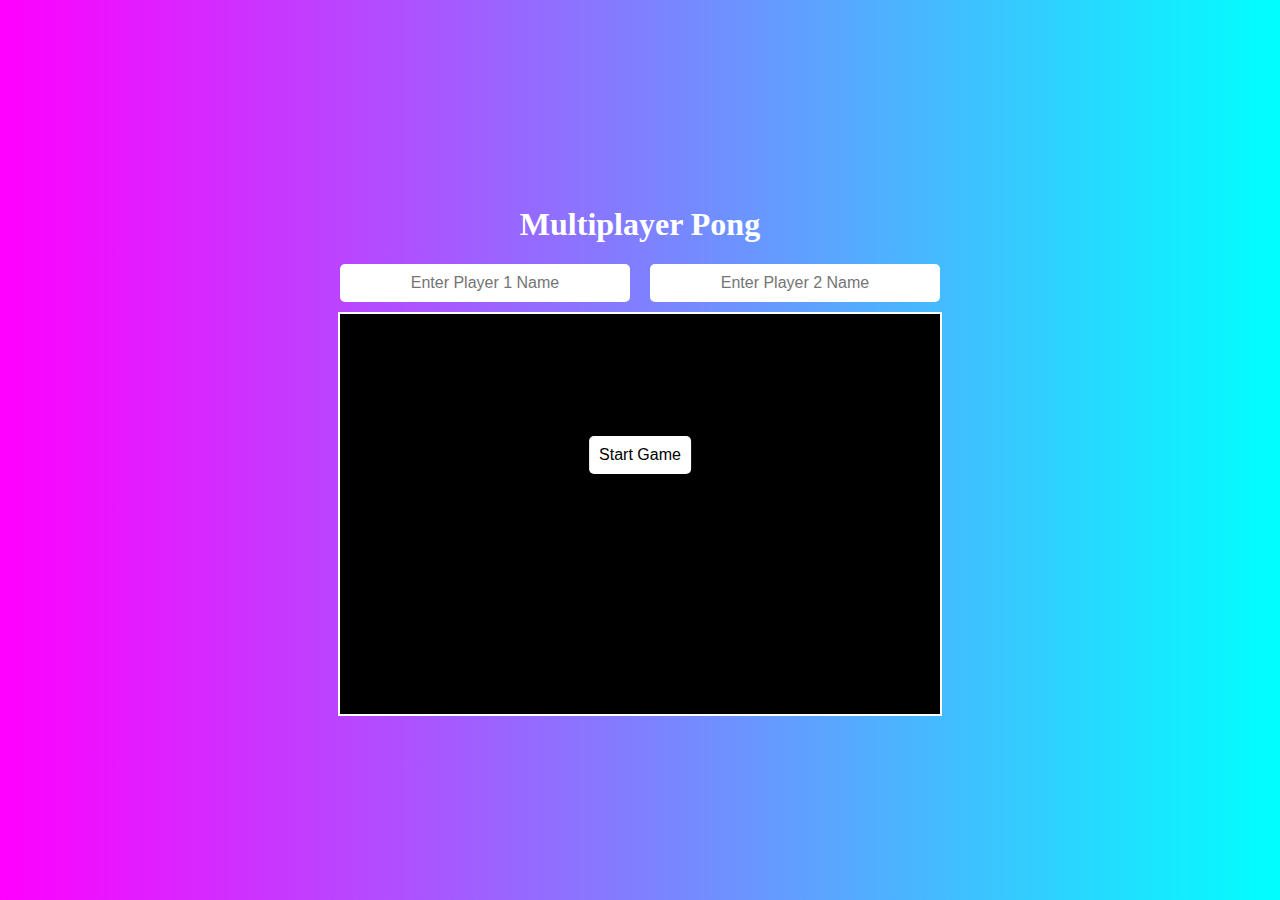
<file: Pong Game/index.html>
<!DOCTYPE html>
<html lang="en">
<head>
    <meta charset="UTF-8">
    <meta name="viewport" content="width=device-width, initial-scale=1.0">
    <title>Multiplayer Pong</title>
    
    <link rel="icon" type="image/png" href="https://cdn-icons-png.flaticon.com/512/742/742751.png">

    <style>
        body {
            margin: 0;
            background: linear-gradient(to right, #ff00ff, #00ffff);
            display: flex;
            flex-direction: column;
            align-items: center;
            justify-content: center;
            height: 100vh;
            overflow: hidden;
            color: white;
            text-align: center;
        }
        canvas {
            background: black;
            border: 2px solid white;
        }
        .game-over, .start-screen {
            display: none;
            position: absolute;
            top: 50%;
            left: 50%;
            transform: translate(-50%, -50%);
            background: rgba(0, 0, 0, 0.8);
            padding: 20px;
            text-align: center;
            border-radius: 10px;
        }
        .start-btn, .retry-btn {
            margin-top: 10px;
            padding: 10px;
            background: white;
            color: black;
            border: none;
            cursor: pointer;
            font-size: 16px;
            border-radius: 5px;
        }
        .start-btn:hover, .retry-btn:hover {
            background: lightgray;
        }
        .player-names {
            display: flex;
            justify-content: space-between;
            width: 600px;
            margin-bottom: 10px;
        }
        .player-names input {
            width: 45%;
            padding: 10px;
            font-size: 16px;
            border-radius: 5px;
            border: none;
            text-align: center;
        }
    </style>
</head>
<body>
    <h1>Multiplayer Pong</h1>
    <div class="player-names">
        <input type="text" id="player1" placeholder="Enter Player 1 Name">
        <input type="text" id="player2" placeholder="Enter Player 2 Name">
    </div>
    <canvas id="gameCanvas" width="600" height="400"></canvas>
    <div class="start-screen" id="startScreen">
        <button class="start-btn" onclick="startGame()">Start Game</button>
    </div>
    <div class="game-over" id="gameOverScreen">
        <h2 id="winnerText"></h2>
        <button class="retry-btn" onclick="retryGame()">Retry</button>
    </div>

    <script>
        const canvas = document.getElementById("gameCanvas");
        const ctx = canvas.getContext("2d");
        const gameOverScreen = document.getElementById("gameOverScreen");
        const winnerText = document.getElementById("winnerText");
        const player1Input = document.getElementById("player1");
        const player2Input = document.getElementById("player2");
        const startScreen = document.getElementById("startScreen");

        let ball = { x: 300, y: 200, dx: 4, dy: 4, radius: 10 };
        let paddle1Y = 150, paddle2Y = 150;
        const paddleHeight = 120, paddleWidth = 20;
        let gameRunning = false;
        let activePaddle = ball.dx < 0 ? 1 : 2;
        let paddle1DY = 0, paddle2DY = 0;

        document.addEventListener("keydown", (e) => {
            if (e.key === "ArrowUp") paddle2DY = -5;
            if (e.key === "ArrowDown") paddle2DY = 5;
            if (e.key === "w") paddle1DY = -5;
            if (e.key === "s") paddle1DY = 5;
        });
        
        document.addEventListener("keyup", (e) => {
            if (e.key === "ArrowUp" || e.key === "ArrowDown") paddle2DY = 0;
            if (e.key === "w" || e.key === "s") paddle1DY = 0;
        });

        canvas.addEventListener("mousemove", (e) => {
            const rect = canvas.getBoundingClientRect();
            const y = e.clientY - rect.top - paddleHeight / 2;
            if (activePaddle === 1) paddle1Y = Math.max(0, Math.min(canvas.height - paddleHeight, y));
            if (activePaddle === 2) paddle2Y = Math.max(0, Math.min(canvas.height - paddleHeight, y));
        });

        function gameLoop() {
            if (!gameRunning) return;
            paddle1Y += paddle1DY;
            paddle2Y += paddle2DY;

            ball.x += ball.dx;
            ball.y += ball.dy;

            if (ball.y <= 0 || ball.y >= canvas.height) ball.dy *= -1;
            activePaddle = ball.dx < 0 ? 1 : 2;

            if ((ball.x <= 30 && activePaddle === 1 && ball.y >= paddle1Y && ball.y <= paddle1Y + paddleHeight) ||
                (ball.x >= canvas.width - 30 && activePaddle === 2 && ball.y >= paddle2Y && ball.y <= paddle2Y + paddleHeight)) {
                ball.dx *= -1;
            }

            if (ball.x < 0) gameOver(player2Input.value || "Right Player");
            if (ball.x > canvas.width) gameOver(player1Input.value || "Left Player");

            ctx.clearRect(0, 0, canvas.width, canvas.height);
            ctx.fillStyle = "black";
            ctx.fillRect(0, 0, canvas.width, canvas.height);
            ctx.fillStyle = "cyan";
            ctx.fillRect(10, paddle1Y, paddleWidth, paddleHeight);
            ctx.fillStyle = "magenta";
            ctx.fillRect(canvas.width - 30, paddle2Y, paddleWidth, paddleHeight);
            ctx.fillStyle = "yellow";
            ctx.beginPath();
            ctx.arc(ball.x, ball.y, ball.radius, 0, Math.PI * 2);
            ctx.fill();
            requestAnimationFrame(gameLoop);
        }

        function gameOver(winner) {
            gameRunning = false;
            winnerText.innerText = `${winner} Wins!`;
            gameOverScreen.style.display = "block";
        }

        function retryGame() {
            gameOverScreen.style.display = "none";
            ball = { x: 300, y: 200, dx: 4, dy: 4, radius: 10 };
            gameRunning = true;
            gameLoop();
        }

        function startGame() {
            startScreen.style.display = "none";
            gameRunning = true;
            gameLoop();
        }

        startScreen.style.display = "block";
    </script>
</body>
</html>
</file>
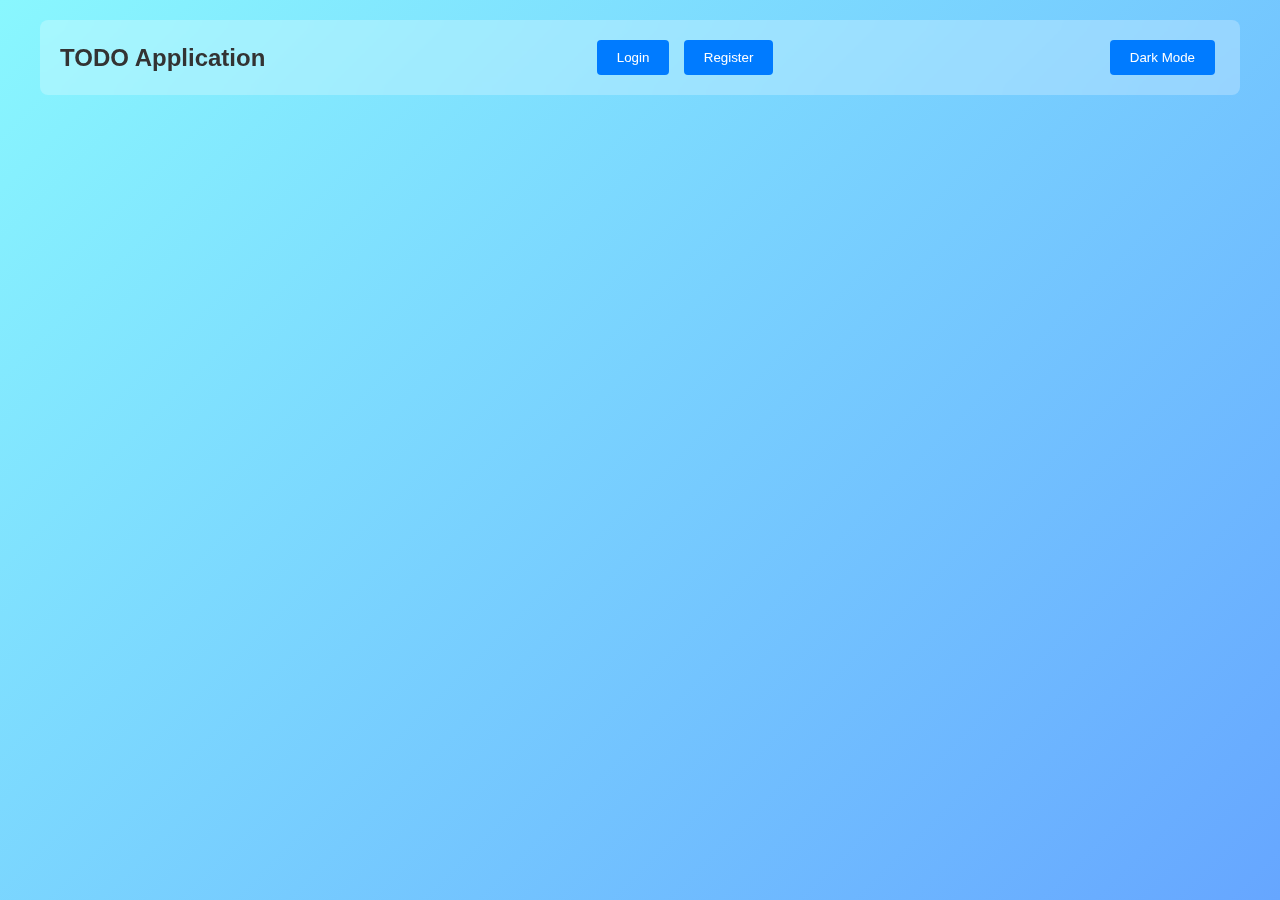
<file: To-Do List/index.html>
<!DOCTYPE html>
<html lang="en">

<head>
    <meta charset="UTF-8" />
    <meta name="viewport" content="width=device-width, initial-scale=1" />
    <title>TODO App - Task Management</title>
    <link rel="stylesheet" href="style.css">

</head>

<body data-theme="dark">

    <header class="header">
        <div class="title">TODO Application</div>
        <div class="header-buttons" id="authButtons">
            <button class="btn" id="openLogin">Login</button>
            <button class="btn" id="openRegister">Register</button>
        </div>
        <div class="header-buttons">
            <button class="btn" id="logoutButton" style="display: none;">Logout</button>
            <button class="btn" id="openAddTask" style="display: none;">Add Task</button>
            <button class="btn" id="modeToggle">Dark Mode</button>
        </div>
    </header>
    <div class="container">
        <div class="task-list" id="taskList" style="display: none;"></div>
    </div>
    <!-- Include modals for login, registration, add task, edit task -->





    <!-- Login Modal -->
    <div class="modal-overlay" id="loginModal">
        <div class="modal">
            <button class="close-modal" data-close="loginModal">&times;</button>
            <h2>Login</h2>
            <form id="loginForm">
                <label for="loginEmail">Email</label>
                <input type="email" id="loginEmail" required />
                <label for="loginPassword">Password</label>
                <input type="password" id="loginPassword" required />
                <label style="display: flex; align-items: center; gap: 5px; margin-top: 10px;">
                    <input type="checkbox" id="rememberMe" />
                    Remember Me
                </label>
                <button type="submit" class="btn">Login</button>
            </form>

            <div id="loginError" class="error"></div>
        </div>
    </div>

    <!-- Registration Modal -->
    <div class="modal-overlay" id="registerModal">
        <div class="modal">
            <button class="close-modal" data-close="registerModal">&times;</button>
            <h2>Register</h2>
            <form id="registerForm">
                <label for="regUsername">Username</label>
                <input type="text" id="regUsername" required />
                <label for="regEmail">Email</label>
                <input type="email" id="regEmail" required />
                <label for="regPassword">Password</label>
                <input type="password" id="regPassword" required />
                <button type="submit" class="btn">Register</button>
            </form>
            <div id="registerError" class="error"></div>
        </div>
    </div>

    <!-- Add Task Modal -->
    <div class="modal-overlay" id="addTaskModal">
        <div class="modal">
            <button class="close-modal" data-close="addTaskModal">&times;</button>
            <h2>Add Task</h2>
            <form id="addTaskForm">
                <label for="taskTitle">Title</label>
                <input type="text" id="taskTitle" required />
                <label for="taskDescription">Description</label>
                <textarea id="taskDescription"></textarea>
                <label for="taskDueDate">Due Date</label>
                <input type="date" id="taskDueDate" required />
                <button type="submit" class="btn">Add Task</button>
            </form>
        </div>
    </div>

    <!-- Edit Task Modal -->
    <div class="modal-overlay" id="editTaskModal">
        <div class="modal">
            <button class="close-modal" data-close="editTaskModal">&times;</button>
            <h2>Edit Task</h2>
            <form id="editTaskForm">
                <input type="hidden" id="editTaskId" />
                <label for="editTaskTitle">Title</label>
                <input type="text" id="editTaskTitle" required />
                <label for="editTaskDescription">Description</label>
                <textarea id="editTaskDescription"></textarea>
                <label for="editTaskDueDate">Due Date</label>
                <input type="date" id="editTaskDueDate" required />
                <button type="submit" class="btn">Save Changes</button>
            </form>
        </div>
    </div>


    <script src="script.js"></script>




</body>

</html>
</file>
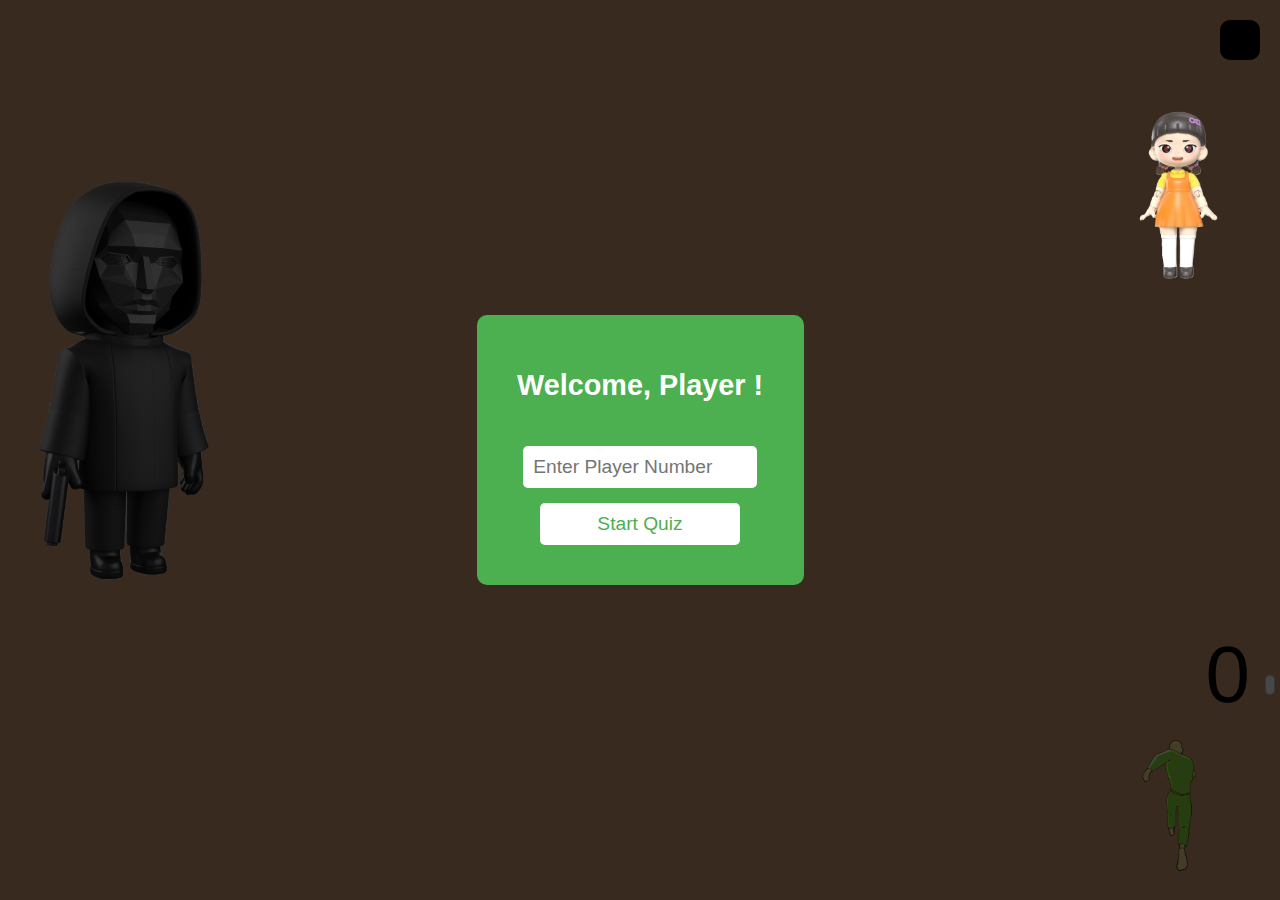
<file: SquidAI/index2.html>
<!-- index.html -->
<!DOCTYPE html>
<html lang="en">
<head>
    <meta charset="UTF-8">
    <meta name="viewport" content="width=device-width, initial-scale=1.0">
    <title>Quiz Competition</title>
    <link rel="stylesheet" href="style.css">
</head>
<body>
<div class="img"><img src="./questionBoy.png" alt=""></div>

    <!-- Popup for Player Number Input -->
    <div id="player-number-popup" class="modal">
        <div class="modal-content">
            <h2>Welcome, Player !</h2>
            <input type="number" id="player-number-input" placeholder="Enter Player Number" />
            <button onclick="startQuizFromInput()">Start Quiz</button>
        </div>
    </div>

    <div id="quiz-container" style="display:none;">
        <h1 id="RGhead"><span class="red">RED</span> LIGHT, <span class="green">GREEN</span> LIGHT</h1>
        <div class="speech-bubble">
            Choose a SHAPE...
          </div>
        <div id="quiz-questions">
            <h2 id="quiz-title"></h2>
            <div id="question-container"></div>
            <div id="result-message"></div>
            <button id="next-question" onclick="nextQuestion()" style="display:none;">Next Question</button>
        </div>
    </div>

    <!-- Add this inside your body tag -->
<div id="progress-gif-container">
    <img id="progress-gif" src="your-gif-url.gif" alt="Progress GIF" />
</div>


    <!-- Timer Box -->
    <div id="timer-box">
        <span id="timer"></span>
    </div>
    <img src="doll.png" id="doll-image" alt="Doll Image">

    <!-- Modal for adding Extra Life -->
    <div id="add-life-modal" class="addlife">
        <div class="addlife-content">
            <h2>Bravo!</h2>
            <p>You have earned 1 extra life.</p>
            <button onclick="closeaddlife()">OK</button>
        </div>
    </div>

    <!-- Modal for removing Extra Life -->
    <div id="extra-life-modal" class="modal">
        <div class="modal-content">
            <p>Your answer was incorrect,</p>
            <p>You have just 1 life left.</p>
            <button onclick="closeModal()">OK</button>
        </div>
    </div>

    <div id="progress-bar-container">
        <progress id="progress-bar" value="0" max="100"></progress>
        <span id="progress-text">0</span>
    </div>

    <script src="quiz3.js"></script>
</body>
</html>
</file>
<file: To-Do List/style.css>
/* CSS Variables for Light and Dark Mode */
/* CSS Variables for Light and Dark Mode */
:root {
    --primary-color: #007bff;
    --primary-hover: #0056b3;
    --bg-gradient: linear-gradient(135deg, #89f7fe, #66a6ff);
    --text-color: #333;
    --header-bg: rgba(255, 255, 255, 0.25);
    --container-bg: rgba(255, 255, 255, 0.3);
    --dateColor: #6f6f6f;
}

[data-theme="dark"] {
    --primary-color: #66a6ff;
    --primary-hover: #89f7fe;
    --bg-gradient: linear-gradient(135deg, #232526, #414345);
    --text-color: #f1f1f1;
    --header-bg: rgba(0, 0, 0, 0.25);
    --container-bg: rgba(148, 148, 148, 0.2);
    --dateColor: #ababab;
}

/* Reset and Basic Styles */
* {
    box-sizing: border-box;
    margin: 0;
    padding: 0;
    font-family: Arial, sans-serif;
}

body {
    background: var(--bg-gradient);
    color: var(--text-color);
    display: flex;
    flex-direction: column;
    align-items: center;
    padding: 20px;
    min-height: 100vh;
    transition: background 0.3s ease, color 0.3s ease;
}

/* Header Styles */
.header {
    width: 100%;
    max-width: 1200px;
    padding: 15px 20px;
    background: var(--header-bg);
    backdrop-filter: blur(10px);
    border-radius: 8px;
    display: flex;
    justify-content: space-between;
    align-items: center;
    margin-bottom: 20px;
    animation: fadeIn 0.5s ease;
}

/* Responsive Header: On smaller screens, stack content vertically */
@media (max-width: 600px) {
    .header {
        flex-direction: column;
        text-align: center;
    }

    .header .header-buttons {
        margin-top: 10px;
        flex-wrap: wrap;
        justify-content: center;
    }
}

/* Header Title and Profile */
.header .title {
    font-size: 24px;
    font-weight: bold;
}

.header .profile {
    font-size: 16px;
}

.header .header-buttons {
    display: flex;
    gap: 10px;
}

/* Button Styles */
.btn {
    background: var(--primary-color);
    color: #fff;
    border: none;
    padding: 10px 20px;
    margin: 5px;
    cursor: pointer;
    border-radius: 4px;
    transition: background 0.3s, transform 0.2s;
}

.btn:hover {
    background: var(--primary-hover);
    transform: scale(1.02);
}

/* Container for Centering the Main Content */
.container {
    width: 100%;
    max-width: 1200px;
    margin: 0 auto;
    text-align: left;
    animation: fadeIn 0.5s ease;
}

/* Modal Overlay */
.modal-overlay {
    position: fixed;
    top: 0;
    left: 0;
    width: 100%;
    height: 100%;
    background: rgba(0, 0, 0, 0.5);
    display: none;
    justify-content: center;
    align-items: center;
    padding: 10px;
    animation: fadeIn 0.3s ease;
}

.modal {
    background: var(--container-bg);
    backdrop-filter: blur(8px);
    padding: 20px;
    border-radius: 6px;
    width: 100%;
    max-width: 400px;
    box-shadow: 0 4px 8px rgba(0, 0, 0, 0.2);
    position: relative;
    animation: slideDown 0.5s ease;
}

.modal h2 {
    margin-bottom: 15px;
    color: var(--primary-color);
    text-align: center;
}

/* Close Button for Modals */
.close-modal {
    position: absolute;
    top: 10px;
    right: 10px;
    background: transparent;
    border: none;
    font-size: 18px;
    cursor: pointer;
}

/* Form Styles */
form {
    display: flex;
    flex-direction: column;
}

form label {
    margin: 10px 0 5px;
    font-weight: bold;
}

form input,
form textarea {
    padding: 8px;
    border: 1px solid #ccc;
    border-radius: 4px;
    background: #fff;
}

form .error {
    color: red;
    font-size: 14px;
    margin-top: 5px;
    text-align: center;
}

/* Task List Styles with Glass Effect */
.task-list {
    margin-top: 20px;
    width: 100%;
    max-width: 600px;
    margin-left: auto;
    margin-right: auto;
}

/* Glass Effect for Tasks with Formatted Content */
.task {
    width: 100%;
    background: rgba(255, 255, 255, 0.25);
    backdrop-filter: blur(8px);
    -webkit-backdrop-filter: blur(8px);
    border: 1px solid rgba(255, 255, 255, 0.18);
    margin: 10px auto;
    padding: 15px;
    border-radius: 10px;
    box-shadow: 0 4px 6px rgba(0, 0, 0, 0.1);
    display: flex;
    flex-direction: column;
    transition: background 0.3s ease, transform 0.2s ease;
}

.task:hover {
    transform: scale(1.02);
}

/* Task Header: Name on Left, Date on Right */
.task-header {
    display: flex;
    justify-content: space-between;
    align-items: center;
    margin-bottom: 8px;
}

.task-header .task-name {
    font-weight: bold;
    font-size: 18px;
}

.task-header .task-date {
    font-size: 14px;
    color: var(--dateColor);
    font-style: italic;
    margin-left: 10px;
}

/* Task Description with Fixed Height and Hidden Scrollbar */
.task-description {
    max-height: 60px;
    overflow-y: auto;
    font-size: 15px;
    margin-bottom: 10px;
    scrollbar-width: none;
}

.task-description::-webkit-scrollbar {
    display: none;
}

/* Task Buttons Area */
.task-buttons {
    display: flex;
    gap: 10px;
    justify-content: flex-end;
    flex-wrap: wrap;
}

.task-buttons .btn {
    padding: 6px 12px;
    font-size: 14px;
    margin: 0;
    border-radius: 4px;
    transition: background 0.3s, transform 0.2s;
}

/* Styling for Completed Tasks (Change background to red when completed) */
.task.completed {
    background: rgba(255, 0, 0, 0.4);
    border: 1px solid rgba(255, 0, 0, 0.6);
}

.task.completed .task-name,
.task.completed .task-description,
.task.completed .task-date {
    text-decoration: line-through;
    color: #6c757d;
}

/* Animations */
@keyframes fadeIn {
    from {
        opacity: 0;
    }

    to {
        opacity: 1;
    }
}

@keyframes slideDown {
    from {
        transform: translateY(-20px);
        opacity: 0;
    }

    to {
        transform: translateY(0);
        opacity: 1;
    }
}

/* --- Responsive Breakpoints --- */

/* Small screens (up to 500px) */
@media (max-width: 500px) {
    .container {
        padding: 10px;
    }

    .task-list {
        max-width: 100%;
        margin: 0 10px;
    }

    .task {
        padding: 10px;
        margin: 8px auto;
    }

    .task-header .task-name {
        font-size: 16px;
    }

    .task-header .task-date {
        font-size: 12px;
        margin-left: 5px;
    }

    .task-description {
        font-size: 14px;
        max-height: 50px;
    }

    .task-buttons .btn {
        padding: 4px 8px;
        font-size: 12px;
    }
}

/* Medium screens (501px to 800px) */
@media (min-width: 501px) and (max-width: 800px) {
    .container {
        padding: 15px;
    }

    .task-list {
        max-width: 90%;
    }

    .task {
        padding: 12px;
        margin: 10px auto;
    }

    .task-header .task-name {
        font-size: 17px;
    }

    .task-header .task-date {
        font-size: 13px;
        margin-left: 8px;
    }

    .task-description {
        font-size: 14px;
        max-height: 55px;
    }

    .task-buttons .btn {
        padding: 5px 10px;
        font-size: 13px;
    }
}
</file>
<file: SquidAI/style.css>
/* style.css */

/* Add these styles for the player number popup modal */
#player-number-popup {
    display: none; /* Hidden by default */
    position: fixed;
    top: 0;
    left: 0;
    width: 100%;
    height: 100%;
    background-color: rgba(0, 0, 0, 0.7); /* Background dimming */
    justify-content: center;
    align-items: center;
    z-index: 999;
}

#player-number-popup .modal-content {
    background-color: #4CAF50; /* Green background */
    padding: 30px;
    border-radius: 10px;
    color: white;
    text-align: center;
    font-size: 1.2em;
    max-width: 400px;
    margin: auto;
}

#player-number-popup input {
    padding: 10px;
    font-size: 1em;
    width: 80%;
    margin-top: 20px;
    border-radius: 5px;
    border: none;
}

#player-number-popup button {
    background-color: #fff;
    color: #4CAF50;
    border: none;
    padding: 10px 20px;
    font-size: 1em;
    cursor: pointer;
    border-radius: 5px;
    margin-top: 15px;
}

#player-number-popup button:hover {
    background-color: #f2f2f2;
}



body {
    font-family: Arial, sans-serif;
    background-color: #BC8E66;
    text-align: center;
    margin: 0;
    box-sizing: border-box;
}
.red {
    color: red;
    text-shadow: -1px 0 rgb(255, 255, 255), 0 1px rgb(255, 255, 255), 1px 0 rgb(255, 255, 255), 0 -1px rgb(255, 255, 255);

}

.green {
    color: green;
    text-shadow: -1px 0 rgb(255, 255, 255), 0 1px rgb(255, 255, 255), 1px 0 rgb(255, 255, 255), 0 -1px rgb(255, 255, 255);

}

#shape-selection {
    display: flex;
    justify-content: center;
    margin-bottom: 20px;
}

.shape {
    width: 180px;
    height: auto;
}

#shape-selection img {
    margin: 10px;
    cursor: pointer;
    object-fit: contain; /* Ensures the images scale proportionally */
    transition: transform 0.3s ease, box-shadow 0.3s ease;
}

/* Lift effect on hover */
#shape-selection img:hover {
    transform: translateY(-10px); /* Moves the image up */
    box-shadow: 0 0 0 5px rgba(#000,.4) , 0 0 0 10px  #f05f75;}

/* Optional: Apply the same shadow effect when the shape is clicked */
#shape-selection img:active {
    transform: translateY(5px); /* Slightly reduce the lift when clicked */
    box-shadow: 0 5px 10px rgba(0, 0, 0, 0.3); /* Deeper shadow when clicked */
}

#shape-selection img:hover {
    transform: scale(1.1);
}

#quiz-container {
    margin-top: 0%;
}

#quiz-title {
    font-size: 4em;
    /* margin-top: 150px; */
    margin-bottom: 20px;
}

#question-container {
    margin-top: 20px;
}

button {
    margin-top: 20px;
    padding: 10px 20px;
    background-color: #4CAF50;
    color: white;
    border: none;
    cursor: pointer;
    font-size: 1.2em;
}

button:hover {
    background-color: #45a049;
}

#result-message {
    margin-top: 20px;
    font-size: 1.2em;
    font-weight: bold;
}

#quiz-questions {
    display: flex;
    flex-direction: column;
    align-items: center;
}

#options-container {
    margin-top: 20px;
}

button {
    display: block;
    width: 200px;
    margin: 10px auto;
}
h1 {
    font-size: 50px;
  }

  /* Modal Styles */
.modal {
    display: none; /* Hidden by default */
    position: fixed;
    top: 0;
    left: 0;
    width: 100%;
    height: 100%;
    background-color: rgba(0, 0, 0, 0.7); /* Background dimming */
    justify-content: center;
    align-items: center;
    z-index: 999;
}

.modal-content {
    background-color: #f44336; /* Red background */
    padding: 30px;
    border-radius: 10px;
    color: white;
    text-align: center;
    font-size: 1.2em;
    max-width: 400px;
    margin: auto;
}

.modal button {
    background-color: #fff;
    color: #f44336;
    border: none;
    padding: 10px 20px;
    font-size: 1em;
    cursor: pointer;
    border-radius: 5px;
    margin-top: 15px;
}

.modal button:hover {
    background-color: #f2f2f2;
}

/* addlife Styles */
.addlife {
    display: none; /* Hidden by default */
    position: fixed;
    top: 0;
    left: 0;
    width: 100%;
    height: 100%;
    background-color: rgba(0, 0, 0, 0.7); /* Background dimming */
    justify-content: center;
    align-items: center;
    z-index: 999;
}

.addlife-content {
    background-color: #002703; /* dark green background */
    padding: 30px;
    border-radius: 10px;
    color: rgb(79, 255, 62);
    text-align: center;
    font-size: 1.2em;
    max-width: 400px;
    margin: auto;
}

.addlife button {
    background-color: #fff;
    color: #000000;
    border: none;
    padding: 10px 20px;
    font-size: 1em;
    cursor: pointer;
    border-radius: 5px;
    margin-top: 15px;
}

.addlife button:hover {
    background-color: #f2f2f2;
}

/* Style for the doll image */
#doll-image {
    display: fixed; /* Ensures the image is a block-level element */
    align-self: right;
    margin-top: 20px; /* Space between the timer box and the doll image */
    margin-left: auto; /* Centers the image horizontally */
    margin-right: auto; /* Centers the image horizontally */
    max-width: 100%; /* Ensures the image is responsive */
    height: auto; /* Keeps the aspect ratio of the image */
    max-height: 200px; /* Limits the height of the image */
}

/* Timer box */
#timer-box {
    position: fixed;
    top: 20px;
    right: 20px;
    padding: 20px;
    background-color: #000000;
    color: rgb(255, 0, 0);
    font-size: 4em;
    font-weight: bold;
    border-radius: 10px;
    display: flex;
    flex-direction: column;
    align-items: center;
    margin-top: 0;    z-index: 1000;  /* Ensure it's on top */
}
/* Style for the doll image */
#doll-image {
    position: fixed;
    top: 70px;
    right: 40px;
    padding: 20px;
    margin-top: 0;    z-index: 1000; 
}

.img{
z-index: 2;
width: 100%;
}
.img img{
    position: absolute;
    top:20%;
    left: 2%;
    width: 15%;

}

/* Speech bubble styles */
.speech-bubble {
    /* position: fixed; */
    margin-left: 50%;
    top: 15%;  /* Adjust as needed */
    left: 50%;
    transform: translateX(-50%);  /* Centers the bubble horizontally */
    padding: 15px;
    background-color: #CC333F;
    color: white;
    border-radius: 8px;
    font-family: Arial, sans-serif;
    font-size: xx-large;
    text-align: left;
    max-width: 150%;
    word-wrap: break-word;
    box-sizing: border-box;
    z-index: 2;  /* Ensure it is above other content */
}

.speech-bubble::after {
    content: '';
    position: absolute;
    bottom: -140px; /* Position the tail below the bubble */
    left: -90px;
    transform: translateX(0%) rotate(60deg); /* Offset by half its width and rotate for the triangle */
    width: 0;
    height: 0;
    border-left: 10px solid transparent; /* Left part of the triangle */
    border-right: 10px solid transparent; /* Right part of the triangle */
    border-top: 200px solid #CC333F; /* Color and size of the tail */
}

/* Container for the progress bar */
#progress-bar-container {
    position: fixed; /* Fix it to the right side */
    right: 0; /* Align it to the right */
    top: 50%; /* Start just below the doll */
    transform: translateY(50%); /* Adjust to ensure it starts below the doll */
    width: 20px; /* Set the width of the progress bar container */
    height: 50%; /* Make it span from below the doll to the bottom */
    background-color: transparent; /* Optional: no background */
    z-index: 5; /* Ensure it's below the doll */
}

/* Style for the progress bar itself */
#progress-bar {
    width: 100%; /* Full width of the container */
    height: 20px; /* Height of the progress bar */
    transform: rotate(-90deg);
}

/* Style for the progress text */
#progress-text {
    position: absolute;
    top: 0;
    right: 100%; /* Position the text to the left of the progress bar */
    padding-right: 10px; /* Space between the text and progress bar */
    font-size: 5rem;
    color: #000; /* Text color */
    transform: translateY(-50%); /* Adjust to center the text */
}
#progress-gif-container {
    position: fixed;
    right: 0;
    bottom: -10%;
    width: 200px;  /* Adjust the width as per your needs */
    height: auto; /* Adjust the height as per your needs */
    transition: bottom 0.5s ease-in-out; /* Smooth transition for upward movement */
}

#progress-gif {
    width: 100%;
    height: 100%;
}
</file>
